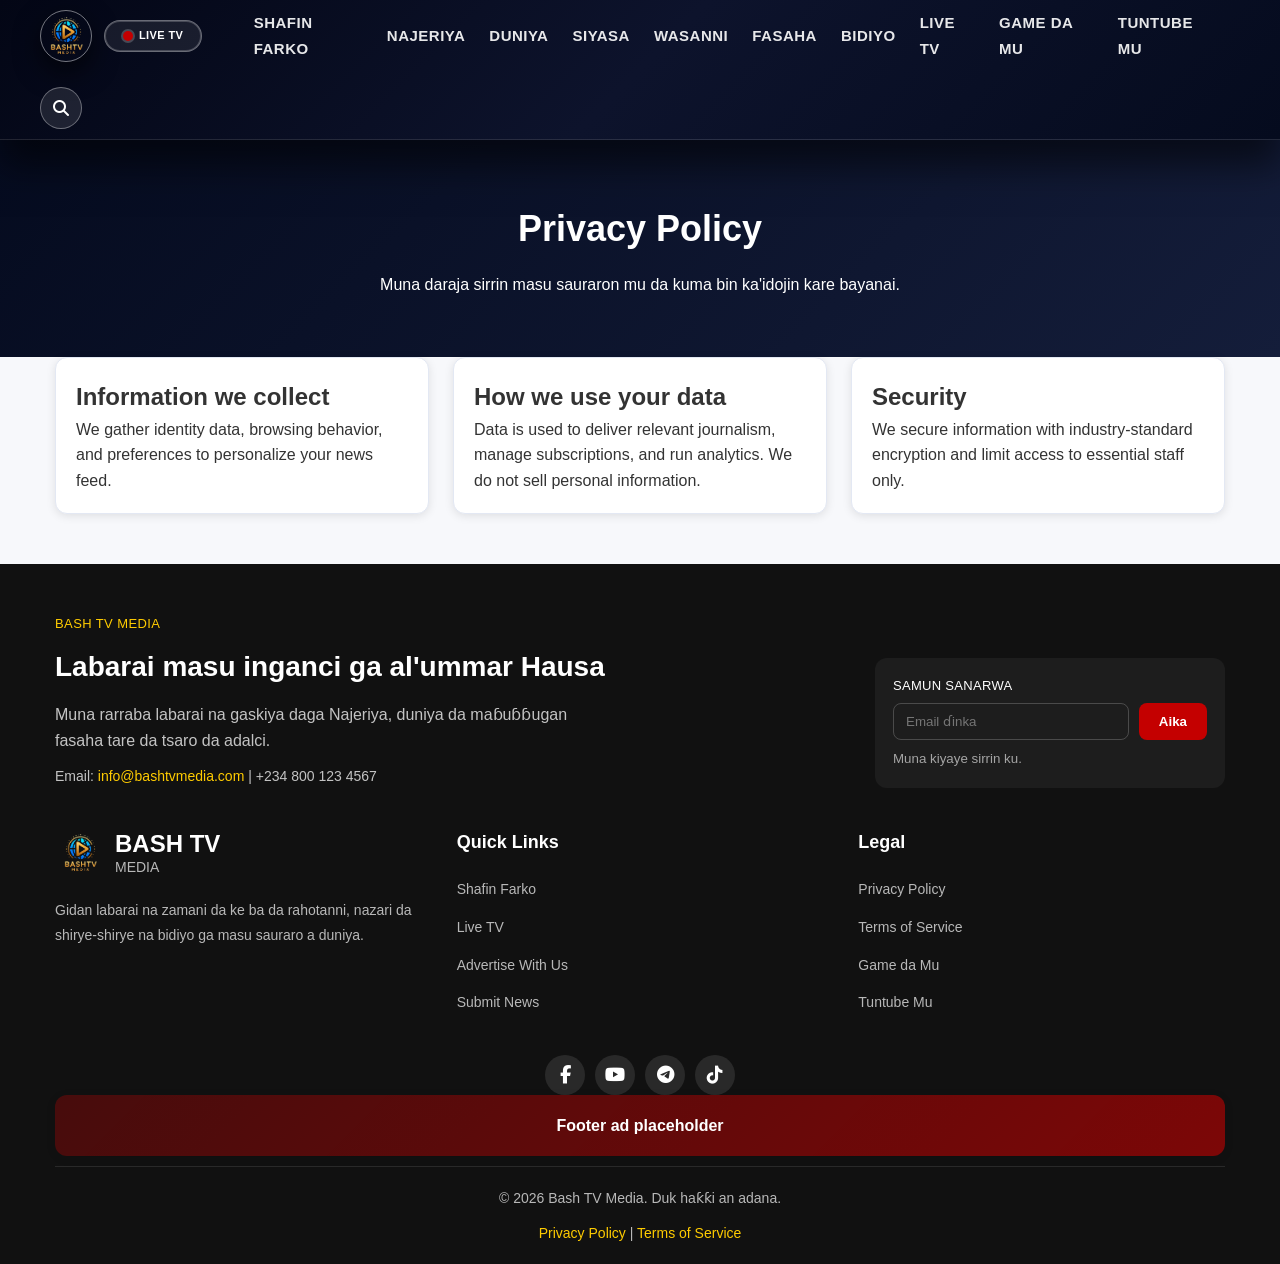
<file: privacy.html>
﻿<!DOCTYPE html>
<html lang="ha">
<head>
    <meta charset="UTF-8">
    <meta name="viewport" content="width=device-width, initial-scale=1.0">
    <meta name="description" content="Bash TV Media - Privacy Policy">
    <meta name="theme-color" content="#030617">
    <title>Privacy Policy - Bash TV Media</title>
    <link rel="icon" type="image/png" href="assets/images/logo.png">
    <link rel="stylesheet" href="https://cdnjs.cloudflare.com/ajax/libs/font-awesome/6.5.0/css/all.min.css">
    <link rel="stylesheet" href="assets/css/style.css">
    <link rel="stylesheet" href="assets/css/responsive.css">
</head>
<body class="inner-page legal-page">
    <!-- Header -->
    <header class="header minimal-header">
        <div class="container header-bar header-layout minimal">
            <div class="header-brand">
                <img src="assets/images/logo.png" alt="Bash TV logo" class="header-logo header-logo-minimal">
                <span class="live-pill" aria-label="Live television broadcast">
                    <span class="live-dot" aria-hidden="true"></span>
                    Live TV
                </span>
            </div>
            <nav class="header-nav" aria-label="Primary navigation">
                <ul>
                    <li><a class="nav-link" href="index.html">Shafin Farko</a></li>
                    <li><a class="nav-link" href="category.html?cat=Najeriya">Najeriya</a></li>
                    <li><a class="nav-link" href="category.html?cat=Duniya">Duniya</a></li>
                    <li><a class="nav-link" href="category.html?cat=Siyasa">Siyasa</a></li>
                    <li><a class="nav-link" href="category.html?cat=Wasanni">Wasanni</a></li>
                    <li><a class="nav-link" href="category.html?cat=Fasaha">Fasaha</a></li>
                    <li><a class="nav-link" href="category.html?cat=Bidiyo">Bidiyo</a></li>
                    <li><a class="nav-link" href="live.html">Live TV</a></li>
                    <li><a class="nav-link" href="about.html">Game da Mu</a></li>
                    <li><a class="nav-link" href="contact.html">Tuntube Mu</a></li>
                </ul>
            </nav>
            <div class="header-actions minimal-actions">
                <button type="button" class="search-toggle" aria-label="Open search panel">
                    <i class="fas fa-search"></i>
                </button>
                <button type="button" class="menu-toggle" aria-label="Open navigation menu">
                    <i class="fas fa-bars" aria-hidden="true"></i>
                </button>
            </div>
        </div>
        <div class="header-search-panel" aria-hidden="true">
            <div class="search-panel-inner">
                <input type="search" placeholder="Search news..." aria-label="Search news">
                <button type="button" class="search-panel-close" aria-label="Close search">
                    <i class="fas fa-times"></i>
                </button>
            </div>
            <div id="header-search-results" class="search-results"></div>
        </div>
        <div class="mobile-menu" aria-hidden="true">
            <button class="mobile-menu-close" type="button" aria-label="Close menu">
                <i class="fas fa-times"></i>
            </button>
            <ul>
                <li><a href="index.html">Shafin Farko</a></li>
                <li><a href="category.html?cat=Najeriya">Najeriya</a></li>
                <li><a href="category.html?cat=Duniya">Duniya</a></li>
                <li><a href="category.html?cat=Siyasa">Siyasa</a></li>
                <li><a href="category.html?cat=Wasanni">Wasanni</a></li>
                <li><a href="category.html?cat=Fasaha">Fasaha</a></li>
                <li><a href="category.html?cat=Bidiyo">Bidiyo</a></li>
                <li><a href="live.html">Live TV</a></li>
                <li><a href="about.html">Game da Mu</a></li>
                <li><a href="contact.html">Tuntube Mu</a></li>
            </ul>
        </div>
    </header>

    <main>
        <section class="category-hero legal-hero">
            <div class="container">
                <h1>Privacy Policy</h1>
                <p>Muna daraja sirrin masu sauraron mu da kuma bin ka'idojin kare bayanai.</p>
            </div>
        </section>
        <section class="container legal-content">
            <article>
                <h2>Information we collect</h2>
                <p>We gather identity data, browsing behavior, and preferences to personalize your news feed.</p>
            </article>
            <article>
                <h2>How we use your data</h2>
                <p>Data is used to deliver relevant journalism, manage subscriptions, and run analytics. We do not sell personal information.</p>
            </article>
            <article>
                <h2>Security</h2>
                <p>We secure information with industry-standard encryption and limit access to essential staff only.</p>
            </article>
        </section>
    </main>

    <footer class="footer">
        <div class="container">
            <div class="footer-cta">
                <div>
                    <p class="subheading">Bash TV Media</p>
                    <h3>Labarai masu inganci ga al'ummar Hausa</h3>
                    <p>Muna rarraba labarai na gaskiya daga Najeriya, duniya da maɓuɓɓugan fasaha tare da tsaro da adalci.</p>
                    <p class="contact-info">Email: <a href="mailto:info@bashtvmedia.com">info@bashtvmedia.com</a> | +234 800 123 4567</p>
                </div>
                <form class="footer-form">
                    <label for="footer-email">Samun sanarwa</label>
                    <div class="footer-form-row">
                        <input id="footer-email" type="email" name="email" placeholder="Email ɗinka" required>
                        <button type="submit">Aika</button>
                    </div>
                    <small>Muna kiyaye sirrin ku.</small>
                </form>
            </div>
            <div class="footer-grid">
                <div class="footer-about">
                    <div class="logo">
                        <img src="assets/images/logo.png" alt="Bash TV logo" class="footer-logo">
                        <div class="logo-text">BASH TV <span>MEDIA</span></div>
                    </div>
                    <p>Gidan labarai na zamani da ke ba da rahotanni, nazari da shirye-shirye na bidiyo ga masu sauraro a duniya.</p>
                </div>
                <div class="footer-column">
                    <h3>Quick Links</h3>
                    <ul>
                        <li><a href="index.html">Shafin Farko</a></li>
                        <li><a href="live.html">Live TV</a></li>
                        <li><a href="advertise.html">Advertise With Us</a></li>
                        <li><a href="submit-news.html">Submit News</a></li>
                    </ul>
                </div>
                <div class="footer-column">
                    <h3>Legal</h3>
                    <ul>
                        <li><a href="privacy.html">Privacy Policy</a></li>
                        <li><a href="terms.html">Terms of Service</a></li>
                        <li><a href="about.html">Game da Mu</a></li>
                        <li><a href="contact.html">Tuntube Mu</a></li>
                    </ul>
                </div>
            </div>
            <div class="footer-social">
                <a href="https://facebook.com/bashtvhausa" target="_blank" aria-label="Facebook"><i class="fab fa-facebook-f"></i></a>
                <a href="https://www.youtube.com/@bashtvmedia" target="_blank" aria-label="YouTube"><i class="fab fa-youtube"></i></a>
                <a href="https://t.me/bashtvmedia" target="_blank" aria-label="Telegram"><i class="fab fa-telegram"></i></a>
                <a href="https://www.tiktok.com/@bashtvmedia" target="_blank" aria-label="TikTok"><i class="fab fa-tiktok"></i></a>
            </div>
            <div class="footer-ad ad-banner">
                Footer ad placeholder
            </div>
            <div class="footer-bottom">
                <p>© 2026 Bash TV Media. Duk haƙƙi an adana.</p>
                <p><a href="privacy.html">Privacy Policy</a> | <a href="terms.html">Terms of Service</a></p>
            </div>
        </div>
    </footer>

    <div class="scroll-top" aria-label="Scroll to top" role="button" tabindex="0">
        <i class="fas fa-arrow-up" aria-hidden="true"></i>
    </div>

    <script src="assets/js/article-feed.js" defer></script>
    <script src="assets/js/menu.js" defer></script>
    <script type="application/ld+json" id="news-schema"></script>
</body>
</html>
</file>
<file: assets/css/style.css>
/* ========================================
   Bash TV Media - Main Stylesheet
   ======================================== */

/* CSS Variables */
:root {
    --primary-color: #c40000;
    --dark-color: #111;
    --light-color: #f5f5f5;
    --accent-color: #ffcc00;
    --text-color: #333;
    --text-light: #666;
    --white: #fff;
    --border-color: #ddd;
    --shadow: 0 2px 10px rgba(0, 0, 0, 0.1);
    --shadow-hover: 0 5px 20px rgba(0, 0, 0, 0.15);
    --transition: all 0.3s ease;
    --container-width: 1200px;
    --header-height: 70px;
    --header-gradient: linear-gradient(135deg, #030615, #0d132c, #050b1e);
    --header-border: rgba(255, 255, 255, 0.12);
    --header-button-bg: rgba(255, 255, 255, 0.04);
    --header-button-border: rgba(255, 255, 255, 0.35);
    --page-bg: #f7f8fb;
    --card-bg: #ffffff;
    --card-border: #e3e8f3;
    --muted-text: #6c7a89;
    --accent-surface: #0b1431;
    --dark-page-bg: #030712;
    --dark-card-bg: #11172a;
    --dark-border: rgba(255, 255, 255, 0.15);
}

/* Reset & Base Styles */
* {
    margin: 0;
    padding: 0;
    box-sizing: border-box;
}

html {
    scroll-behavior: smooth;
}

body {
    font-family: 'Segoe UI', Tahoma, Geneva, Verdana, sans-serif;
    background-color: var(--page-bg);
    color: var(--text-color);
    line-height: 1.6;
    overflow-x: hidden;
    transition: background 0.4s ease, color 0.4s ease;
}

a {
    text-decoration: none;
    color: inherit;
    transition: var(--transition);
}

ul {
    list-style: none;
}

img {
    max-width: 100%;
    height: auto;
    display: block;
}

.container {
    max-width: var(--container-width);
    margin: 0 auto;
    padding: 0 15px;
}

/* ========================================
   Header Styles
   ======================================== */
.header {
    background: var(--white);
    box-shadow: var(--shadow);
    position: sticky;
    top: 0;
    z-index: 1000;
}

.header.minimal-header {
    background: var(--header-gradient);
    box-shadow: 0 25px 35px rgba(0, 0, 0, 0.55);
    border-bottom: 1px solid var(--header-border);
}

.header.minimal-header .header-bar {
    padding: 10px 0;
    justify-content: space-between;
    align-items: center;
}

.header-bar {
    display: flex;
    align-items: center;
    justify-content: space-between;
    gap: 25px;
    padding: 14px 0;
    flex-wrap: wrap;
}

.header-brand {
    display: flex;
    align-items: center;
    gap: 12px;
}

.live-pill {
    display: inline-flex;
    align-items: center;
    gap: 6px;
    padding: 6px 18px;
    border-radius: 999px;
    border: 1px solid rgba(255, 255, 255, 0.35);
    color: var(--white);
    text-transform: uppercase;
    letter-spacing: 0.4px;
    font-size: 11px;
    font-weight: 700;
    background: rgba(255, 255, 255, 0.08);
    box-shadow: inset 0 0 0 1px rgba(255, 255, 255, 0.2);
}

.header-logo-minimal {
    width: 52px;
    height: 52px;
    border-radius: 50%;
    object-fit: cover;
    border: 1px solid rgba(255, 255, 255, 0.45);
    box-shadow: 0 10px 26px rgba(0, 0, 0, 0.6);
}

.live-dot {
    width: 8px;
    height: 8px;
    border-radius: 50%;
    background: #ff2500;
    box-shadow: 0 0 0 2px rgba(255, 255, 255, 0.7);
}

.header-actions .search-toggle {
    border: 1px solid rgba(255, 255, 255, 0.35);
    background: rgba(255, 255, 255, 0.1);
}

.header-actions.minimal-actions {
    display: flex;
    align-items: center;
    justify-content: flex-end;
    gap: 0;
}

.header-top-nav {
    display: flex;
    gap: 12px;
    flex-wrap: wrap;
}

.nav-pill {
    padding: 6px 14px;
    border-radius: 999px;
    border: 1px solid transparent;
    color: rgba(255, 255, 255, 0.8);
    font-size: 12px;
    text-transform: uppercase;
    letter-spacing: 0.4px;
    transition: var(--transition);
}

.nav-pill.active,
.nav-pill:hover {
    border-color: rgba(255, 255, 255, 0.7);
    color: var(--white);
}

.banner-actions {
    display: flex;
    gap: 12px;
}

.live-btn {
    background: #ffc400;
    color: #111;
    border: none;
    border-radius: 999px;
    padding: 6px 18px;
    font-weight: 700;
    letter-spacing: 0.5px;
    display: inline-flex;
    align-items: center;
    gap: 6px;
    cursor: pointer;
    transition: transform 0.2s ease;
}

.live-btn .live-dot {
    width: 8px;
    height: 8px;
    border-radius: 50%;
    background: #ff2500;
    box-shadow: 0 0 0 2px rgba(255, 255, 255, 0.7);
}

.live-btn:hover {
    transform: translateY(-2px);
}

.search-toggle {
    background: rgba(255, 255, 255, 0.2);
    border: none;
    width: 44px;
    height: 44px;
    border-radius: 50%;
    color: #fff;
    font-size: 18px;
    display: inline-flex;
    align-items: center;
    justify-content: center;
    cursor: pointer;
}

.search-toggle:hover {
    background: rgba(255, 255, 255, 0.35);
}

.header-top {
    background: var(--dark-color);
    color: var(--white);
    padding: 8px 0;
    font-size: 13px;
}

.header-top-grid {
    display: flex;
    justify-content: space-between;
    align-items: center;
}

.header-top .container {
    padding: 0;
}

.header-top-left {
    display: flex;
    align-items: center;
    gap: 15px;
}

.header-top-left span {
    display: flex;
    align-items: center;
    gap: 5px;
}

.header-top-right {
    display: flex;
    align-items: center;
    gap: 15px;
}

.header-top-right a:hover {
    color: var(--accent-color);
}

.header-main {
    padding: 15px 0;
}

.header-main .container {
    padding: 0;
}

.header-main-grid {
    display: grid;
    grid-template-columns: auto minmax(240px, 1fr) auto;
    align-items: center;
    gap: 20px;
}

.header-main-grid .header-search {
    justify-self: center;
}

.logo {
    display: flex;
    align-items: center;
    gap: 10px;
}

.logo img {
    height: 50px;
    width: auto;
}

.logo-text {
    font-size: 24px;
    font-weight: 700;
    color: var(--primary-color);
    line-height: 1.2;
}

.logo-text span {
    color: var(--dark-color);
    font-size: 14px;
    font-weight: 400;
    display: block;
}

.header-search {
    display: flex;
    align-items: center;
    background: var(--light-color);
    border-radius: 25px;
    padding: 8px 20px;
    width: 300px;
}

.header-search input {
    border: none;
    background: transparent;
    outline: none;
    flex: 1;
    font-size: 14px;
}

.header-search button {
    background: none;
    border: none;
    color: var(--text-light);
    cursor: pointer;
    transition: var(--transition);
}

.header-search button:hover {
    color: var(--primary-color);
}

.header-actions {
    display: flex;
    align-items: center;
    gap: 10px;
    justify-self: end;
}

.header-actions button {
    border: none;
    background: transparent;
    color: var(--white);
    cursor: pointer;
    width: 42px;
    height: 42px;
    border-radius: 50%;
    display: inline-flex;
    align-items: center;
    justify-content: center;
    transition: background 0.25s ease;
}

.header-actions button:hover {
    background: rgba(255, 255, 255, 0.1);
}

.header-nav {
    flex: 1 1 auto;
    display: flex;
    justify-content: center;
    align-items: center;
}

.header-nav ul {
    list-style: none;
    display: flex;
    flex-wrap: wrap;
    gap: 18px;
    margin: 0;
    padding: 0;
    justify-content: center;
    align-items: center;
}

.header-nav ul li a {
    font-size: 15px;
    font-weight: 600;
    letter-spacing: 0.5px;
    text-transform: uppercase;
}

.menu-toggle {
    border: none;
    background: rgba(255, 255, 255, 0.2);
    border-radius: 50%;
    width: 44px;
    height: 44px;
    display: none;
    align-items: center;
    justify-content: center;
    font-size: 22px;
    color: #fff;
    cursor: pointer;
    transition: background 0.25s ease;
}

.menu-toggle:hover {
    background: rgba(255, 255, 255, 0.35);
}

.header-actions {
    gap: 10px;
    justify-content: flex-end;
}

@media (max-width: 992px) {
    .header-bar {
        flex-wrap: wrap;
        gap: 16px;
    }

    .header-nav {
        order: 3;
        width: 100%;
        justify-content: flex-start;
    }

    .header-nav ul {
        justify-content: flex-start;
        gap: 10px;
    }

    .header-actions {
        order: 2;
    }
}

@media (max-width: 768px) {
    .header-bar {
        gap: 12px;
        flex-wrap: nowrap;
    }

    .header-brand {
        flex: 0 0 auto;
        gap: 10px;
    }

    .header-nav {
        display: none;
    }

    .menu-toggle {
        display: inline-flex;
        color: #fff;
        margin-left: 6px;
    }

    .header-actions {
        width: auto;
        gap: 28px;
    }

    .search-toggle {
        width: 40px;
        height: 40px;
    }
}

/* Ensure large desktops always show the full horizontal nav and never the hamburger */
@media (min-width: 1200px) {
    .header-nav {
        max-width: 960px;
        margin: 0 auto;
    }

    .header-nav ul {
        flex-wrap: nowrap;
        justify-content: center;
        gap: 24px;
    }

    .menu-toggle {
        display: none !important;
    }
}

.header-search-panel {
    position: absolute;
    left: 50%;
    top: 100%;
    transform: translate(-50%, 0);
    width: min(460px, calc(100% - 32px));
    background: rgba(6, 12, 28, 0.85);
    border: 1px solid rgba(255, 255, 255, 0.2);
    border-radius: 10px;
    padding: 12px;
    margin-top: 8px;
    opacity: 0;
    pointer-events: none;
    transition: opacity 0.3s ease, transform 0.3s ease;
    z-index: 1100;
    box-shadow: 0 10px 35px rgba(0, 0, 0, 0.35);
    color: var(--white);
}

.header-search-panel.active {
    opacity: 1;
    pointer-events: auto;
    transform: translate(-50%, 12px);
}

.header-search-panel .search-panel-inner {
    display: flex;
    align-items: center;
    gap: 12px;
}

.header-search-panel input {
    flex: 1;
    border: none;
    background: rgba(255, 255, 255, 0.1);
    color: var(--white);
    padding: 10px 14px;
    border-radius: 8px;
}

.header-search-panel input::placeholder {
    color: rgba(255, 255, 255, 0.7);
}

.search-panel-close {
    background: rgba(255, 255, 255, 0.1);
}

.search-results {
    margin-top: 12px;
    max-height: 240px;
    overflow-y: auto;
    border-top: 1px solid rgba(255, 255, 255, 0.2);
    padding-top: 12px;
}

.search-results p {
    margin-bottom: 8px;
    font-size: 13px;
}

.search-result {
    padding: 8px 0;
    border-bottom: 1px solid rgba(255, 255, 255, 0.08);
}

.search-result span {
    font-size: 12px;
    color: rgba(255, 255, 255, 0.6);
}

  .search-panel-close i,
  .header-actions .search-toggle i {
      font-size: 16px;
  }

  .header-nav .nav-link {
      color: rgba(255, 255, 255, 0.9);
    font-weight: 600;
    padding: 6px 0;
    border-bottom: 2px solid transparent;
    transition: color 0.3s ease, border-color 0.3s ease;
}

.header-nav .nav-link:hover,
.header-nav .nav-link.active {
    color: var(--accent-color);
    border-color: var(--accent-color);
}

.home-page main {
    padding-bottom: 60px;
}

.hero-section {
    padding: 28px 0 10px;
}

.hero-grid {
    display: grid;
    grid-template-columns: minmax(0, 2fr) minmax(0, 1fr);
    gap: 24px;
    align-items: start;
}

.hero-featured {
    background: var(--card-bg);
    border-radius: 18px;
    padding: 0;
    overflow: hidden;
    box-shadow: var(--shadow);
    display: flex;
    flex-direction: column;
}

.hero-featured .featured-image img {
    width: 100%;
    height: 320px;
    object-fit: cover;
    display: block;
}

.hero-featured .featured-body {
    padding: 24px;
    display: flex;
    flex-direction: column;
    gap: 12px;
}

.hero-featured .featured-meta {
    display: flex;
    gap: 12px;
    font-size: 13px;
    color: var(--muted-text);
}

.hero-featured h2 {
    margin: 0;
    font-size: 28px;
}

.hero-featured h2 a {
    color: inherit;
}

.hero-featured p {
    color: var(--muted-text);
    margin: 0;
}

.article-meta {
    display: flex;
    justify-content: center;
    gap: 16px;
    font-size: 14px;
    color: var(--muted-text);
}

.featured-actions {
    display: flex;
    justify-content: space-between;
    font-size: 14px;
    color: var(--muted-text);
}

.hero-sidebar {
    display: flex;
    flex-direction: column;
    gap: 18px;
}

.breaking-widget,
.sidebar-widget {
    background: var(--card-bg);
    border-radius: 14px;
    border: 1px solid var(--card-border);
    padding: 16px;
    box-shadow: var(--shadow);
}

.breaking-widget h3,
.sidebar-widget h3 {
    margin: 0 0 12px;
    font-size: 18px;
}

.breaking-widget .list-card,
.sidebar-widget .sidebar-link {
    display: flex;
    justify-content: space-between;
    align-items: center;
    padding: 10px 0;
    border-bottom: 1px solid rgba(0, 0, 0, 0.05);
}

.breaking-widget .list-card:last-child,
.sidebar-widget .sidebar-link:last-child {
    border-bottom: none;
}

.breaking-widget .list-card a,
.sidebar-widget .sidebar-link span {
    color: var(--text-color);
    font-weight: 600;
}

.breaking-widget .list-card span,
.sidebar-widget .sidebar-link small {
    color: var(--muted-text);
}

.layout-grid {
    display: grid;
    grid-template-columns: minmax(0, 2fr) minmax(260px, 1fr);
    gap: 30px;
    margin-top: 30px;
}

.content-column {
    display: flex;
    flex-direction: column;
    gap: 30px;
}

.news-card-grid {
    display: grid;
    grid-template-columns: repeat(auto-fit, minmax(280px, 1fr));
    gap: 20px;
}

.news-card {
    background: var(--card-bg);
    border: 1px solid var(--card-border);
    border-radius: 16px;
    overflow: hidden;
    display: flex;
    flex-direction: column;
    box-shadow: var(--shadow);
}

.news-card-image img {
    width: 100%;
    height: 180px;
    object-fit: cover;
}

.news-card-image {
    position: relative;
    display: block;
}

.news-card-category {
    position: absolute;
    top: 12px;
    left: 12px;
    background: rgba(0, 0, 0, 0.65);
    padding: 4px 12px;
    border-radius: 999px;
    font-size: 12px;
    color: var(--white);
}

.news-card-badge {
    position: absolute;
    bottom: 12px;
    right: 12px;
    background: var(--primary-color);
    padding: 4px 10px;
    border-radius: 999px;
    font-size: 12px;
    color: var(--white);
}

.news-card-body {
    padding: 18px;
    display: flex;
    flex-direction: column;
    gap: 10px;
}

.news-card-meta {
    display: flex;
    gap: 12px;
    font-size: 13px;
    color: var(--muted-text);
}

.news-card-title {
    font-size: 18px;
    margin: 0;
}

.news-card-title a {
    color: var(--text-color);
}

.news-card-body p {
    margin: 0;
    color: var(--muted-text);
}

.news-card-author {
    display: flex;
    justify-content: space-between;
    font-size: 13px;
    color: var(--muted-text);
    margin-top: auto;
}

.section-heading {
    display: flex;
    justify-content: space-between;
    align-items: baseline;
    gap: 12px;
}

.section-heading h2 {
    margin: 0;
    font-size: 24px;
}

.section-heading small {
    color: var(--muted-text);
}

.contact-info {
    margin-top: 12px;
    font-size: 14px;
    color: var(--muted-text);
}

.contact-info a {
    color: var(--accent-color);
}

.section-block {
    display: flex;
    flex-direction: column;
    gap: 16px;
}

.site-sidebar {
    display: flex;
    flex-direction: column;
    gap: 18px;
}

.sidebar-link {
    color: var(--text-color);
    text-decoration: none;
    display: flex;
    flex-direction: column;
    gap: 3px;
}

.ad-banner {
    background: linear-gradient(135deg, rgba(196, 0, 0, 0.3), rgba(196, 0, 0, 0.6));
    border-radius: 12px;
    padding: 18px;
    color: var(--white);
    text-align: center;
    font-weight: 600;
    box-shadow: var(--shadow);
}

.newsletter-section {
    background: var(--card-bg);
    border-radius: 18px;
    padding: 30px;
    border: 1px solid var(--card-border);
    display: flex;
    flex-direction: column;
    gap: 18px;
    box-shadow: var(--shadow);
}

.newsletter-section h3 {
    margin: 0;
}

.newsletter-section form {
    display: grid;
    grid-template-columns: 1fr auto;
    gap: 10px;
}

.newsletter-section input {
    padding: 12px 14px;
    border-radius: 10px;
    border: 1px solid var(--card-border);
    font-size: 14px;
}

.newsletter-section button {
    border: none;
    background: var(--primary-color);
    color: var(--white);
    border-radius: 10px;
    padding: 12px 18px;
    cursor: pointer;
}

.newsletter-message {
    min-height: 20px;
    color: var(--primary-color);
}

.live-tv-section {
    background: var(--card-bg);
    border-radius: 18px;
    padding: 30px;
    border: 1px solid var(--card-border);
    display: flex;
    flex-direction: column;
    gap: 12px;
    box-shadow: var(--shadow);
}

.cta-button {
    align-self: flex-start;
    padding: 10px 20px;
    border-radius: 999px;
    background: var(--primary-color);
    color: var(--white);
    text-decoration: none;
    font-weight: 600;
}

.category-pill {
    display: inline-flex;
    margin-right: 8px;
    margin-bottom: 8px;
    padding: 6px 16px;
    border-radius: 999px;
    border: 1px solid rgba(0, 0, 0, 0.1);
    color: var(--text-color);
    text-decoration: none;
    font-size: 13px;
}

.search-results-section {
    background: var(--card-bg);
    border-radius: 18px;
    padding: 28px;
    border: 1px solid var(--card-border);
    box-shadow: var(--shadow);
}

.search-results-active {
    display: block;
}

#search-results {
    display: none;
}

#search-results.search-results-active {
    display: block;
}

.article-detail {
    display: flex;
    flex-direction: column;
    gap: 26px;
    margin-bottom: 20px;
}

.article-image img {
    width: 100%;
    border-radius: 16px;
    box-shadow: var(--shadow);
}

.article-body {
    font-size: 16px;
    line-height: 1.8;
    color: var(--muted-text);
}

.article-tags {
    display: flex;
    gap: 10px;
    flex-wrap: wrap;
}

.article-tags a {
    font-size: 13px;
    padding: 6px 12px;
    border-radius: 999px;
    border: 1px solid var(--card-border);
    text-decoration: none;
    color: var(--text-color);
}

.related-articles h3,
.disqus-card h3 {
    margin-top: 0;
}

.disqus-card {
    background: var(--card-bg);
    border-radius: 16px;
    border: 1px solid var(--card-border);
    padding: 22px;
    box-shadow: var(--shadow);
}

.category-hero,
.legal-hero {
    background: linear-gradient(135deg, #050b1f, #141d3a);
    color: #fff;
    padding: 60px 0;
    text-align: center;
}

.category-hero h1,
.legal-hero h1 {
    margin-bottom: 14px;
    font-size: 36px;
}

.category-hero p,
.legal-hero p {
    max-width: 680px;
    margin: 0 auto;
}

.legal-content {
    display: grid;
    grid-template-columns: repeat(auto-fit, minmax(240px, 1fr));
    gap: 24px;
    margin-bottom: 40px;
}

.legal-content article {
    background: var(--card-bg);
    border: 1px solid var(--card-border);
    border-radius: 12px;
    padding: 20px;
    box-shadow: var(--shadow);
}

.legal-content h2 {
    margin-top: 0;
}

.youtube-live-link {
    display: inline-flex;
    align-items: center;
    gap: 8px;
    background: #1a1a1a;
    color: var(--white);
    padding: 8px 16px;
    border-radius: 999px;
    font-size: 12px;
    font-weight: 600;
    text-transform: uppercase;
    letter-spacing: 0.2px;
    border: 1px solid rgba(255, 255, 255, 0.3);
}

.youtube-live-link small {
    display: block;
    font-size: 10px;
    text-transform: none;
    font-weight: 400;
    letter-spacing: normal;
    opacity: 0.8;
}

.live-dot {
    width: 10px;
    height: 10px;
    border-radius: 50%;
    background: var(--primary-color);
    box-shadow: 0 0 0 2px rgba(255, 255, 255, 0.2);
}

  .header.minimal-header .menu-toggle {
      border-radius: 14px;
    border: 1px solid var(--header-button-border);
    background: var(--header-button-bg);
    width: 54px;
    height: 54px;
    color: var(--white);
    transition: background 0.25s ease, border-color 0.25s ease;
}

.header.minimal-header .menu-toggle:hover {
    background: rgba(255, 255, 255, 0.08);
    border-color: rgba(255, 255, 255, 0.6);
    color: var(--white);
}

.header.minimal-header .menu-toggle i {
    font-size: 20px;
}

/* Navigation Menu */
.menu-bar {
    background: var(--light-color);
    padding: 12px 0 18px;
    border-top: 1px solid rgba(255, 255, 255, 0.2);
}

.nav-menu {
    background: linear-gradient(125deg, var(--primary-color), #e01d1d);
    padding: 18px;
    border-radius: 10px;
    box-shadow: var(--shadow);
    transition: var(--transition);
}

.nav-menu.sticky {
    position: sticky;
    top: 0;
    z-index: 1200;
}

.nav-highlight {
    display: flex;
    align-items: center;
    justify-content: space-between;
    gap: 10px;
    font-size: 13px;
    color: rgba(255, 255, 255, 0.9);
    margin-bottom: 12px;
}

.nav-list {
    margin: 0;
    padding: 0;
    display: flex;
    gap: 5px;
    flex-wrap: wrap;
    justify-content: flex-end;
    width: 100%;
}

.nav-menu {
    display: flex;
    flex-direction: column;
    gap: 12px;
    width: 100%;
}

.nav-menu-top {
    display: flex;
    justify-content: space-between;
    align-items: center;
    flex-wrap: wrap;
    gap: 10px;
}

.nav-highlight-text {
    display: inline-flex;
    align-items: center;
    gap: 6px;
    flex: 1;
    font-size: 13px;
    color: rgba(255, 255, 255, 0.9);
    text-transform: uppercase;
    letter-spacing: 0.2px;
}

.nav-channel-link {
    color: var(--accent-color);
    font-size: 12px;
    font-weight: 600;
    letter-spacing: 0.3px;
    text-transform: uppercase;
    border: 1px solid rgba(255, 255, 255, 0.6);
    padding: 6px 18px;
    border-radius: 50px;
    display: inline-flex;
    align-items: center;
    gap: 6px;
    transition: var(--transition);
}

.nav-channel-link:hover {
    border-color: var(--white);
    color: var(--white);
}

.nav-list-wrap {
    display: flex;
    justify-content: flex-end;
}

.nav-list li {
    list-style: none;
}

.nav-list li a {
    display: block;
    padding: 12px 18px;
    color: var(--white);
    font-weight: 500;
    font-size: 14px;
    text-transform: uppercase;
    letter-spacing: 0.5px;
    transition: var(--transition);
}

.nav-list li a:hover {
    background: rgba(0, 0, 0, 0.1);
}

.nav-list li a.active {
    background: var(--dark-color);
}

  /* Mobile Menu */
.mobile-menu {
    display: none;
    position: fixed;
    inset: 0;
    background: rgba(7, 7, 7, 0.85);
    padding: 70px 20px 20px;
    flex-direction: column;
    gap: 25px;
    z-index: 1500;
    overflow-y: auto;
    backdrop-filter: blur(10px);
}

.mobile-menu.active {
    display: flex;
}

.mobile-menu-close {
    position: absolute;
    top: 20px;
    right: 20px;
    width: 44px;
    height: 44px;
    border: none;
    border-radius: 50%;
    font-size: 22px;
    background: rgba(255, 255, 255, 0.95);
    color: var(--dark-color);
    display: inline-flex;
    align-items: center;
    justify-content: center;
    cursor: pointer;
    box-shadow: var(--shadow);
    transition: transform 0.3s ease;
}

.mobile-menu-close:hover {
    transform: translateY(-2px);
}

.mobile-menu ul {
    display: flex;
    flex-direction: column;
    gap: 12px;
}

.mobile-menu li {
    list-style: none;
}

.mobile-menu li a {
    display: block;
    padding: 12px 15px;
    background: rgba(255, 255, 255, 0.08);
    color: var(--white);
    font-weight: 600;
    border-radius: 6px;
    transition: var(--transition);
}

.mobile-menu li a:hover,
.mobile-menu li a.active {
    background: rgba(255, 255, 255, 0.15);
    color: var(--accent-color);
}

/* ========================================
   Breaking News Ticker
   ======================================== */
.breaking-news {
    background: var(--dark-color);
    color: var(--white);
    padding: 10px 0;
    overflow: hidden;
}

.breaking-news .container {
    display: flex;
    align-items: center;
    gap: 20px;
}

.breaking-label {
    background: var(--primary-color);
    color: var(--white);
    padding: 5px 15px;
    font-weight: 600;
    font-size: 13px;
    text-transform: uppercase;
    white-space: nowrap;
}

.breaking-ticker {
    flex: 1;
    overflow: hidden;
    position: relative;
}

.breaking-ticker ul {
    display: flex;
    animation: ticker 30s linear infinite;
}

.breaking-ticker li {
    white-space: nowrap;
    padding-right: 50px;
}

.breaking-ticker li a {
    color: var(--white);
    font-size: 14px;
}

.breaking-ticker li a:hover {
    color: var(--accent-color);
}

@keyframes ticker {
    0% { transform: translateX(0); }
    100% { transform: translateX(-100%); }
}

/* YouTube Spotlight */
.youtube-spotlight {
    background: var(--light-color);
    padding: 45px 0;
}

.youtube-grid {
    display: grid;
    grid-template-columns: 1.2fr 0.8fr;
    gap: 30px;
    align-items: stretch;
}

.youtube-showcase {
    padding: 60px 0;
    background: linear-gradient(160deg, rgba(196, 0, 0, 0.07), rgba(255, 255, 255, 0.95));
}

.youtube-showcase .section-title {
    align-items: center;
}

.showcase-grid {
    margin-top: 30px;
    display: grid;
    grid-template-columns: repeat(auto-fit, minmax(280px, 1fr));
    gap: 25px;
}

.showcase-card {
    background: var(--white);
    border-radius: 18px;
    box-shadow: var(--shadow);
    overflow: hidden;
    transition: var(--transition);
}

.showcase-card:hover {
    transform: translateY(-4px);
    box-shadow: var(--shadow-hover);
}

.showcase-image {
    position: relative;
    overflow: hidden;
}

.showcase-image img {
    width: 100%;
    height: 220px;
    object-fit: cover;
    display: block;
    transition: transform 0.4s ease;
}

.showcase-card:hover .showcase-image img {
    transform: scale(1.03);
}

.showcase-badge {
    position: absolute;
    left: 18px;
    top: 18px;
    padding: 4px 12px;
    border-radius: 999px;
    background: rgba(0, 0, 0, 0.7);
    color: var(--white);
    font-size: 11px;
    text-transform: uppercase;
    letter-spacing: 0.4px;
}

.showcase-body {
    padding: 22px;
    display: flex;
    flex-direction: column;
    gap: 10px;
}

.showcase-body h3 {
    font-size: 18px;
    margin: 0;
}

.showcase-body h3 a:hover {
    color: var(--primary-color);
}

.showcase-body p {
    color: var(--text-light);
    font-size: 14px;
    line-height: 1.6;
}

.showcase-meta {
    display: flex;
    gap: 12px;
    font-size: 12px;
    color: var(--text-light);
}

.youtube-embed {
    background: var(--white);
    border-radius: 18px;
    box-shadow: var(--shadow);
    padding: 30px;
    display: flex;
    flex-direction: column;
    gap: 15px;
}

.section-subtitle {
    font-size: 15px;
    color: var(--text-light);
    margin-top: 10px;
    margin-bottom: 20px;
}

.youtube-media-hub {
    padding: 40px 0 60px;
    background: linear-gradient(180deg, rgba(196, 0, 0, 0.05), rgba(255, 255, 255, 0.1));
}

.youtube-media-hub .section-title h2 {
    color: var(--dark-color);
}

.media-hub-grid {
    margin-top: 20px;
    display: grid;
    grid-template-columns: 1.2fr 0.8fr;
    gap: 30px;
}

.playlist-card {
    background: var(--white);
    border-radius: 18px;
    box-shadow: var(--shadow);
    overflow: hidden;
    display: flex;
    flex-direction: column;
}

.playlist-card iframe {
    width: 100%;
    min-height: 260px;
    border: 0;
    background: #000;
}

.playlist-meta {
    padding: 20px 25px;
}

.playlist-meta h3 {
    margin-bottom: 10px;
    font-size: 20px;
    color: var(--dark-color);
}

.media-gallery-grid {
    display: grid;
    grid-template-columns: repeat(2, 1fr);
    gap: 18px;
}

.media-card {
    background: var(--white);
    border-radius: 12px;
    overflow: hidden;
    box-shadow: var(--shadow);
    transition: var(--transition);
}

.media-card:hover {
    transform: translateY(-4px);
    box-shadow: var(--shadow-hover);
}

.media-card a {
    display: block;
    color: inherit;
}

.media-card-image {
    position: relative;
    overflow: hidden;
}

.media-card-image img {
    width: 100%;
    height: 200px;
    object-fit: cover;
    transition: var(--transition);
}

.media-card-image:hover img {
    transform: scale(1.05);
}

.media-card-tag {
    position: absolute;
    top: 12px;
    left: 12px;
    background: rgba(0, 0, 0, 0.65);
    color: var(--white);
    padding: 4px 12px;
    font-size: 12px;
    border-radius: 4px;
    text-transform: uppercase;
    letter-spacing: 0.3px;
}

.media-card-content {
    padding: 18px;
}

.media-card-content h3 {
    font-size: 16px;
    margin-bottom: 10px;
    color: var(--dark-color);
    line-height: 1.4;
}

.media-card-meta {
    font-size: 13px;
    color: var(--text-light);
}

.video-wrapper {
    position: relative;
    padding-top: 56.25%;
    border-radius: 12px;
    overflow: hidden;
    background: #000;
    box-shadow: inset 0 0 35px rgba(0,0,0,0.4);
}

.video-wrapper iframe {
    position: absolute;
    inset: 0;
    width: 100%;
    height: 100%;
    border: 0;
}

.youtube-tiles {
    display: grid;
    gap: 18px;
}

.youtube-tile {
    border-radius: 16px;
    overflow: hidden;
    box-shadow: var(--shadow);
    background: var(--white);
    transition: var(--transition);
}

.youtube-tile a {
    display: block;
    color: inherit;
}

.youtube-tile img {
    width: 100%;
    height: 150px;
    object-fit: cover;
    display: block;
}

.tile-meta {
    padding: 18px;
    display: flex;
    flex-direction: column;
    gap: 6px;
}

.tile-meta h3 {
    font-size: 16px;
    line-height: 1.4;
    color: var(--dark-color);
}

.tile-meta span {
    font-size: 13px;
    color: var(--text-light);
}

.youtube-tile:hover {
    transform: translateY(-4px);
    box-shadow: var(--shadow-hover);
}

/* ========================================
   Hero News Slider
   ======================================== */
.hero-section {
    padding: 30px 0;
}

.hero-slider {
    position: relative;
    overflow: hidden;
    border-radius: 10px;
    box-shadow: var(--shadow);
}

.hero-slider-wrapper {
    display: flex;
    transition: transform 0.5s ease;
}

.hero-slide {
    min-width: 100%;
    position: relative;
}

.hero-slide img {
    width: 100%;
    height: 500px;
    object-fit: cover;
}

.hero-slide-content {
    position: absolute;
    bottom: 0;
    left: 0;
    right: 0;
    background: linear-gradient(transparent, rgba(0, 0, 0, 0.8));
    padding: 40px 30px 30px;
    color: var(--white);
}

.hero-category {
    display: inline-block;
    background: var(--primary-color);
    color: var(--white);
    padding: 5px 15px;
    font-size: 12px;
    font-weight: 600;
    text-transform: uppercase;
    margin-bottom: 15px;
    border-radius: 3px;
}

.hero-title {
    font-size: 28px;
    font-weight: 700;
    margin-bottom: 10px;
    line-height: 1.3;
}

.hero-title a:hover {
    color: var(--accent-color);
}

.hero-meta {
    display: flex;
    align-items: center;
    gap: 20px;
    font-size: 13px;
    opacity: 0.9;
}

.hero-meta span {
    display: flex;
    align-items: center;
    gap: 5px;
}

.slider-nav {
    position: absolute;
    top: 50%;
    transform: translateY(-50%);
    background: rgba(0, 0, 0, 0.5);
    color: var(--white);
    border: none;
    width: 50px;
    height: 50px;
    font-size: 20px;
    cursor: pointer;
    transition: var(--transition);
    z-index: 10;
}

.slider-nav:hover {
    background: var(--primary-color);
}

.slider-prev {
    left: 20px;
}

.slider-next {
    right: 20px;
}

.slider-dots {
    position: absolute;
    bottom: 20px;
    left: 50%;
    transform: translateX(-50%);
    display: flex;
    gap: 10px;
    z-index: 10;
}

.slider-dot {
    width: 12px;
    height: 12px;
    border-radius: 50%;
    background: rgba(255, 255, 255, 0.5);
    border: none;
    cursor: pointer;
    transition: var(--transition);
}

.slider-dot.active {
    background: var(--primary-color);
}

/* ========================================
   Main Content Layout
   ======================================== */
.main-content {
    padding: 40px 0;
}

.content-grid {
    display: grid;
    grid-template-columns: 2fr 1fr;
    gap: 30px;
}

/* Section Titles */
.section-title {
    display: flex;
    align-items: center;
    justify-content: space-between;
    margin-bottom: 25px;
    padding-bottom: 10px;
    border-bottom: 3px solid var(--primary-color);
}

.section-title h2 {
    font-size: 22px;
    font-weight: 700;
    color: var(--dark-color);
}

.section-title a {
    color: var(--primary-color);
    font-size: 14px;
    font-weight: 500;
}

.section-title a:hover {
    color: var(--dark-color);
}

/* ========================================
   News Cards
   ======================================== */
.news-card {
    background: var(--white);
    border-radius: 8px;
    overflow: hidden;
    box-shadow: var(--shadow);
    transition: var(--transition);
    width: 100%;
    min-width: 0;
}

.news-card:hover {
    box-shadow: var(--shadow-hover);
    transform: translateY(-3px);
}

.news-card-image {
    position: relative;
    overflow: hidden;
}

.news-card-image img {
    width: 100%;
    height: 200px;
    object-fit: cover;
    transition: var(--transition);
}

.news-card:hover .news-card-image img {
    transform: scale(1.05);
}

.news-card-category {
    position: absolute;
    top: 15px;
    left: 15px;
    background: var(--primary-color);
    color: var(--white);
    padding: 4px 12px;
    font-size: 11px;
    font-weight: 600;
    text-transform: uppercase;
    border-radius: 3px;
}

.news-card-content {
    padding: 20px;
}

.news-card-title {
    font-size: 18px;
    font-weight: 600;
    line-height: 1.4;
    margin-bottom: 10px;
}

.news-card-title a:hover {
    color: var(--primary-color);
}

.news-card-meta {
    display: flex;
    align-items: center;
    gap: 15px;
    font-size: 12px;
    color: var(--text-light);
    margin-bottom: 12px;
}

.news-card-meta span {
    display: flex;
    align-items: center;
    gap: 5px;
}

.news-card-excerpt {
    font-size: 14px;
    color: var(--text-light);
    line-height: 1.6;
    margin-bottom: 15px;
}

.news-card-readmore {
    display: inline-flex;
    align-items: center;
    gap: 5px;
    color: var(--primary-color);
    font-weight: 600;
    font-size: 13px;
    text-transform: uppercase;
}

.news-card-readmore:hover {
    color: var(--dark-color);
}

/* Grid Layout for News Cards */
.news-grid {
    display: grid;
    grid-template-columns: repeat(auto-fit, minmax(280px, 1fr));
    gap: 25px;
    margin-bottom: 40px;
}

/* Latest News List */
.latest-news {
    margin-bottom: 40px;
}

.news-list {
    display: flex;
    flex-direction: column;
    gap: 20px;
}

.news-list-item {
    display: flex;
    gap: 20px;
    background: var(--white);
    border-radius: 8px;
    overflow: hidden;
    box-shadow: var(--shadow);
    transition: var(--transition);
}

.news-list-item:hover {
    box-shadow: var(--shadow-hover);
}

.news-list-item-image {
    flex-shrink: 0;
    width: 200px;
}

.news-list-item-image img {
    width: 100%;
    height: 140px;
    object-fit: cover;
}

.news-list-item-content {
    flex: 1;
    padding: 15px 20px 15px 0;
    display: flex;
    flex-direction: column;
    justify-content: center;
}

.news-list-item .news-card-category {
    position: static;
    display: inline-block;
    margin-bottom: 10px;
}

.news-list-item .news-card-title {
    font-size: 16px;
    margin-bottom: 8px;
}

.news-list-item .news-card-meta {
    margin-bottom: 0;
    margin-top: auto;
}

/* ========================================
   YouTube Moments Section
   ======================================== */
.youtube-moments {
    background: var(--white);
    padding: 40px 0;
    margin: 40px 0;
}

.youtube-gallery {
    display: grid;
    grid-template-columns: repeat(auto-fit, minmax(220px, 1fr));
    gap: 20px;
}

.youtube-item {
    position: relative;
    border-radius: 8px;
    overflow: hidden;
    box-shadow: var(--shadow);
    cursor: pointer;
    transition: transform 0.3s ease, box-shadow 0.3s ease;
}

.youtube-item:hover {
    transform: translateY(-4px);
    box-shadow: var(--shadow-hover);
}

.youtube-item img {
    width: 100%;
    height: 200px;
    object-fit: cover;
    transition: var(--transition);
}

.youtube-item-overlay {
    position: absolute;
    bottom: 0;
    left: 0;
    right: 0;
    background: linear-gradient(transparent, rgba(0, 0, 0, 0.8));
    padding: 30px 18px 18px;
    color: var(--white);
}

.youtube-item-category {
    font-size: 11px;
    text-transform: uppercase;
    font-weight: 600;
    color: var(--accent-color);
    letter-spacing: 0.3px;
    margin-bottom: 6px;
}

.youtube-item-title {
    font-size: 16px;
    font-weight: 600;
    line-height: 1.4;
}

.youtube-item-icon {
    position: absolute;
    top: 16px;
    right: 16px;
    background: rgba(255, 255, 255, 0.9);
    color: var(--dark-color);
    width: 38px;
    height: 38px;
    border-radius: 50%;
    display: flex;
    align-items: center;
    justify-content: center;
    font-size: 16px;
    box-shadow: var(--shadow);
}

/* ========================================
   Video News Section
   ======================================== */
.video-section {
    padding: 40px 0;
}

.video-grid {
    display: grid;
    grid-template-columns: repeat(auto-fit, minmax(240px, 1fr));
    gap: 25px;
}

.video-card {
    background: var(--white);
    border-radius: 8px;
    overflow: hidden;
    box-shadow: var(--shadow);
    transition: var(--transition);
}

.video-card:hover {
    box-shadow: var(--shadow-hover);
}

.video-card-image {
    position: relative;
}

.video-card-image img {
    width: 100%;
    height: 180px;
    object-fit: cover;
}

.video-play-btn {
    position: absolute;
    top: 50%;
    left: 50%;
    transform: translate(-50%, -50%);
    background: var(--primary-color);
    color: var(--white);
    width: 60px;
    height: 60px;
    border-radius: 50%;
    display: flex;
    align-items: center;
    justify-content: center;
    font-size: 24px;
    cursor: pointer;
    transition: var(--transition);
}

.video-play-btn:hover {
    background: var(--dark-color);
    transform: translate(-50%, -50%) scale(1.1);
}

.video-card-content {
    padding: 20px;
}

.video-card-title {
    font-size: 16px;
    font-weight: 600;
    line-height: 1.4;
}

.video-card-title a:hover {
    color: var(--primary-color);
}

.video-card-meta {
    display: flex;
    align-items: center;
    gap: 15px;
    font-size: 12px;
    color: var(--text-light);
    margin-top: 10px;
}

/* ========================================
   Sidebar
   ======================================== */
.sidebar {
    display: flex;
    flex-direction: column;
    gap: 30px;
}

.sidebar-widget {
    background: var(--white);
    border-radius: 8px;
    padding: 25px;
    box-shadow: var(--shadow);
}

.sidebar-widget-title {
    font-size: 18px;
    font-weight: 700;
    color: var(--dark-color);
    margin-bottom: 20px;
    padding-bottom: 10px;
    border-bottom: 2px solid var(--primary-color);
}

.trending-widget {
    padding: 24px;
    border-radius: 16px;
    background: linear-gradient(180deg, rgba(196, 0, 0, 0.12), var(--white));
    box-shadow: 0 15px 35px rgba(0, 0, 0, 0.08);
}

.trending-widget .sidebar-widget-title {
    border: none;
    margin-bottom: 10px;
    color: var(--dark-color);
}

.trending-widget .widget-header {
    display: flex;
    flex-direction: column;
    gap: 6px;
    margin-bottom: 20px;
}

.trending-grid {
    display: grid;
    gap: 16px;
}

.trending-hero-card {
    background: var(--white);
    border-radius: 16px;
    overflow: hidden;
    box-shadow: var(--shadow);
    display: grid;
    grid-template-columns: 180px 1fr;
    min-height: 180px;
}

.trending-hero-image {
    position: relative;
    overflow: hidden;
}

.trending-hero-image img {
    width: 100%;
    height: 100%;
    object-fit: cover;
}

.trending-card-tag {
    position: absolute;
    bottom: 12px;
    left: 12px;
    background: rgba(0, 0, 0, 0.7);
    color: var(--white);
    padding: 4px 12px;
    border-radius: 999px;
    font-size: 11px;
    text-transform: uppercase;
    letter-spacing: 0.3px;
}

.trending-hero-body {
    padding: 20px 22px;
    display: flex;
    flex-direction: column;
    justify-content: center;
    gap: 12px;
}

.trending-hero-body h4 {
    font-size: 18px;
    margin: 0;
}

.trending-hero-body h4 a:hover {
    color: var(--primary-color);
}

.trending-hero-body p {
    color: var(--text-light);
    font-size: 14px;
    line-height: 1.6;
}

.trending-mini-list {
    display: grid;
    gap: 12px;
}

.trending-card.mini {
    background: rgba(255, 255, 255, 0.75);
    border-radius: 12px;
    box-shadow: inset 0 0 0 1px rgba(196, 0, 0, 0.15);
    padding: 12px;
    transition: var(--transition);
}

.trending-card.mini:hover {
    transform: translateY(-2px);
    box-shadow: var(--shadow-hover);
}

.widget-subtitle {
    font-size: 13px;
    color: var(--text-light);
    letter-spacing: 0.2px;
    text-transform: uppercase;
}

.trending-news-grid {
    display: flex;
    flex-direction: column;
    gap: 16px;
}

.trending-card {
    display: grid;
    grid-template-columns: 48px 1fr;
    gap: 16px;
    padding: 14px;
    border-radius: 12px;
    background: rgba(255, 255, 255, 0.7);
    border: 1px solid rgba(196, 0, 0, 0.12);
    align-items: start;
}

.trending-card-number {
    width: 44px;
    height: 44px;
    border-radius: 50%;
    background: var(--primary-color);
    color: var(--white);
    display: flex;
    align-items: center;
    justify-content: center;
    font-size: 18px;
    font-weight: 700;
    box-shadow: var(--shadow);
}

.trending-card.mini .trending-card-number {
    width: 38px;
    height: 38px;
    font-size: 16px;
}

.trending-card-content h4 {
    font-size: 15px;
    margin-bottom: 6px;
}

.trending-card-content h4 a {
    color: var(--dark-color);
    font-weight: 600;
}

.trending-card-content p {
    font-size: 13px;
    color: var(--text-light);
    margin-bottom: 8px;
    line-height: 1.4;
}

.trending-card .news-card-meta {
    display: flex;
    gap: 12px;
    font-size: 12px;
    color: var(--text-light);
}

.trending-card .news-card-meta span {
    display: flex;
    align-items: center;
    gap: 4px;
}

/* Trending News */
.trending-news-list {
    display: flex;
    flex-direction: column;
    gap: 15px;
}

.trending-item {
    display: flex;
    gap: 15px;
    padding-bottom: 15px;
    border-bottom: 1px solid var(--border-color);
}

.trending-item:last-child {
    border-bottom: none;
    padding-bottom: 0;
}

.trending-number {
    font-size: 28px;
    font-weight: 700;
    color: var(--primary-color);
    line-height: 1;
    width: 35px;
    flex-shrink: 0;
}

.trending-content .news-card-title {
    font-size: 15px;
}

.trending-content .news-card-meta {
    margin-bottom: 0;
}

/* Popular News */
.popular-news-list {
    display: flex;
    flex-direction: column;
    gap: 15px;
}

.popular-item {
    display: flex;
    gap: 15px;
}

.popular-item-image {
    flex-shrink: 0;
    width: 80px;
    height: 60px;
    border-radius: 5px;
    overflow: hidden;
}

.popular-item-image img {
    width: 100%;
    height: 100%;
    object-fit: cover;
}

.popular-item-content {
    flex: 1;
}

.popular-item-content .news-card-title {
    font-size: 14px;
    line-height: 1.4;
}

.popular-item-content .news-card-meta {
    font-size: 11px;
}

/* Facebook Page Embed */
.facebook-page-embed {
    text-align: center;
}

.facebook-page-embed iframe {
    width: 100%;
    border: none;
    border-radius: 8px;
}

/* ========================================
   Footer
   ======================================== */
.footer {
    background: var(--dark-color);
    color: var(--white);
    padding: 50px 0 20px;
    margin-top: 50px;
}

.footer-cta {
    display: flex;
    justify-content: space-between;
    gap: 30px;
    margin-bottom: 40px;
    align-items: flex-end;
    flex-wrap: wrap;
}

.footer-cta .subheading {
    font-size: 13px;
    text-transform: uppercase;
    letter-spacing: 0.4px;
    color: var(--accent-color);
    margin-bottom: 10px;
}

.footer-cta h3 {
    font-size: 28px;
    margin-bottom: 12px;
}

.footer-cta p {
    max-width: 520px;
    color: rgba(255, 255, 255, 0.75);
}

.footer-form {
    background: rgba(255, 255, 255, 0.05);
    padding: 18px;
    border-radius: 12px;
    width: 100%;
    max-width: 350px;
}

.footer-form label {
    font-size: 13px;
    text-transform: uppercase;
    letter-spacing: 0.3px;
    display: block;
    margin-bottom: 6px;
}

.footer-form-row {
    display: flex;
    gap: 10px;
}

.footer-form-row input {
    flex: 1;
    padding: 10px 12px;
    border-radius: 8px;
    border: 1px solid rgba(255, 255, 255, 0.2);
    background: transparent;
    color: var(--white);
}

.footer-form-row button {
    background: var(--primary-color);
    border: none;
    color: var(--white);
    padding: 0 20px;
    border-radius: 8px;
    font-weight: 600;
    cursor: pointer;
    transition: var(--transition);
}

.footer-form-row button:hover {
    background: var(--accent-color);
}

.footer-form small {
    display: block;
    margin-top: 8px;
    color: rgba(255, 255, 255, 0.6);
}

.footer-grid {
    display: grid;
    grid-template-columns: repeat(auto-fit, minmax(220px, 1fr));
    gap: 35px;
    margin-bottom: 40px;
    align-items: start;
}

.footer-about .logo {
    margin-bottom: 20px;
    display: flex;
    align-items: center;
    gap: 10px;
}

.footer-logo {
    width: 48px;
    height: 48px;
    object-fit: cover;
    border-radius: 12px;
}

.footer-about .logo-text {
    color: var(--white);
}

.footer-about .logo-text span {
    color: rgba(255, 255, 255, 0.7);
}

.footer-about p {
    color: rgba(255, 255, 255, 0.7);
    font-size: 14px;
    line-height: 1.8;
    margin-bottom: 20px;
}

.footer-social {
    display: flex;
    justify-content: center;
    gap: 10px;
    flex-wrap: wrap;
}

.footer-social a {
    width: 40px;
    height: 40px;
    background: rgba(255, 255, 255, 0.1);
    border-radius: 50%;
    display: flex;
    align-items: center;
    justify-content: center;
    font-size: 18px;
    transition: var(--transition);
}

.footer-social a:hover {
    background: var(--primary-color);
    transform: translateY(-3px);
}

.footer-column h3 {
    font-size: 18px;
    font-weight: 600;
    margin-bottom: 20px;
    color: var(--white);
}

.footer-column ul {
    display: flex;
    flex-direction: column;
    gap: 12px;
}

.footer-column ul li a {
    color: rgba(255, 255, 255, 0.7);
    font-size: 14px;
    transition: var(--transition);
}

.footer-column ul li a:hover {
    color: var(--accent-color);
    padding-left: 5px;
}

.footer-bottom {
    border-top: 1px solid rgba(255, 255, 255, 0.1);
    padding-top: 20px;
    margin-top: 10px;
    display: flex;
    flex-direction: column;
    align-items: center;
    gap: 12px;
    color: rgba(255, 255, 255, 0.7);
    font-size: 14px;
}

.footer-bottom a {
    color: var(--accent-color);
}

.footer-bottom a:hover {
    text-decoration: underline;
}

/* ========================================
   Scroll to Top Button
   ======================================== */
.scroll-top {
    position: fixed;
    bottom: 30px;
    right: 30px;
    width: 52px;
    height: 52px;
    border-radius: 50%;
    display: flex;
    align-items: center;
    justify-content: center;
    font-size: 20px;
    cursor: pointer;
    opacity: 0;
    visibility: hidden;
    transition: var(--transition), transform 0.25s ease;
    z-index: 999;
    background: linear-gradient(135deg, var(--primary-color), #ff5a5a);
    border: 2px solid rgba(255, 255, 255, 0.35);
    box-shadow: 0 12px 30px rgba(0, 0, 0, 0.35);
    color: var(--white);
}

.scroll-top.visible {
    opacity: 1;
    visibility: visible;
    transform: translateY(-8px);
}

.scroll-top:hover {
    transform: translateY(-10px) scale(1.05);
    background: linear-gradient(135deg, #ff5a5a, var(--primary-color));
    box-shadow: 0 18px 35px rgba(0, 0, 0, 0.45);
}

.scroll-top i {
    transition: transform 0.25s ease;
    display: flex;
    align-items: center;
    justify-content: center;
    width: 100%;
    height: 100%;
    line-height: 1;
    font-size: 22px;
}

.scroll-top:hover i {
    transform: translateY(-1px);
}

/* ========================================
   Page Banner
   ======================================== */
.page-banner {
    background: linear-gradient(rgba(0, 0, 0, 0.7), rgba(0, 0, 0, 0.7)), url('../images/banners/banner1.jpg');
    background-size: cover;
    background-position: center;
    padding: 80px 0;
    text-align: center;
    color: var(--white);
}

.page-banner h1 {
    font-size: 36px;
    font-weight: 700;
    margin-bottom: 15px;
}

.breadcrumb {
    display: flex;
    justify-content: center;
    gap: 10px;
    font-size: 14px;
}

.breadcrumb a:hover {
    color: var(--accent-color);
}

.breadcrumb span {
    color: var(--accent-color);
}

/* ========================================
   About Page
   ======================================== */
.about-section {
    padding: 50px 0;
}

.about-content {
    display: grid;
    grid-template-columns: 1fr 1fr;
    gap: 50px;
    align-items: center;
}

.about-image img {
    border-radius: 10px;
    box-shadow: var(--shadow);
}

.about-text h2 {
    font-size: 32px;
    font-weight: 700;
    margin-bottom: 20px;
    color: var(--dark-color);
}

.about-text p {
    font-size: 16px;
    line-height: 1.8;
    margin-bottom: 20px;
    color: var(--text-light);
}

.about-features {
    display: grid;
    grid-template-columns: repeat(3, 1fr);
    gap: 30px;
    margin-top: 50px;
}

.feature-box {
    text-align: center;
    padding: 30px;
    background: var(--white);
    border-radius: 10px;
    box-shadow: var(--shadow);
}

.feature-box i {
    font-size: 40px;
    color: var(--primary-color);
    margin-bottom: 20px;
}

.feature-box h3 {
    font-size: 18px;
    margin-bottom: 10px;
}

.feature-box p {
    font-size: 14px;
    color: var(--text-light);
}

/* ========================================
   Contact Page
   ======================================== */
.contact-section {
    padding: 50px 0;
}

.contact-grid {
    display: grid;
    grid-template-columns: 1fr 1fr;
    gap: 50px;
}

.contact-info h2 {
    font-size: 28px;
    margin-bottom: 20px;
}

.contact-info p {
    color: var(--text-light);
    margin-bottom: 30px;
}

.contact-details {
    display: flex;
    flex-direction: column;
    gap: 20px;
}

.contact-item {
    display: flex;
    align-items: center;
    gap: 15px;
}

.contact-item i {
    width: 45px;
    height: 45px;
    background: var(--primary-color);
    color: var(--white);
    border-radius: 50%;
    display: flex;
    align-items: center;
    justify-content: center;
    font-size: 18px;
}

.contact-item-content h4 {
    font-size: 16px;
    margin-bottom: 3px;
}

.contact-item-content p {
    font-size: 14px;
    color: var(--text-light);
    margin-bottom: 0;
}

.contact-form {
    background: var(--white);
    padding: 40px;
    border-radius: 10px;
    box-shadow: var(--shadow);
}

.contact-form h3 {
    font-size: 22px;
    margin-bottom: 25px;
}

.form-group {
    margin-bottom: 20px;
}

.form-group label {
    display: block;
    font-weight: 600;
    margin-bottom: 8px;
    font-size: 14px;
}

.form-group input,
.form-group textarea {
    width: 100%;
    padding: 12px 15px;
    border: 1px solid var(--border-color);
    border-radius: 5px;
    font-size: 14px;
    transition: var(--transition);
}

.form-group input:focus,
.form-group textarea:focus {
    outline: none;
    border-color: var(--primary-color);
}

.form-group textarea {
    min-height: 150px;
    resize: vertical;
}

.submit-btn {
    background: var(--primary-color);
    color: var(--white);
    border: none;
    padding: 14px 30px;
    font-size: 15px;
    font-weight: 600;
    border-radius: 5px;
    cursor: pointer;
    transition: var(--transition);
}

.submit-btn:hover {
    background: var(--dark-color);
}

/* ========================================
   Category Page
   ======================================== */
.category-header {
    background: var(--white);
    padding: 30px 0;
    box-shadow: var(--shadow);
    margin-bottom: 30px;
}

.category-header .container {
    display: flex;
    justify-content: space-between;
    align-items: center;
}

.category-header h1 {
    font-size: 28px;
    color: var(--dark-color);
}

.category-filters {
    display: flex;
    gap: 10px;
}

.category-filters button {
    padding: 8px 20px;
    border: 1px solid var(--border-color);
    background: var(--white);
    border-radius: 20px;
    font-size: 13px;
    cursor: pointer;
    transition: var(--transition);
}

.category-filters button:hover,
.category-filters button.active {
    background: var(--primary-color);
    color: var(--white);
    border-color: var(--primary-color);
}

/* ========================================
   Article Page
   ======================================== */
.article-section {
    padding: 40px 0;
}

.article-container {
    max-width: 800px;
    margin: 0 auto;
}

.article-header {
    margin-bottom: 30px;
}

.article-category {
    display: inline-block;
    background: var(--primary-color);
    color: var(--white);
    padding: 5px 15px;
    font-size: 12px;
    font-weight: 600;
    text-transform: uppercase;
    margin-bottom: 15px;
    border-radius: 3px;
}

.article-title {
    font-size: 36px;
    font-weight: 700;
    line-height: 1.3;
    color: var(--dark-color);
    margin-bottom: 20px;
}

.article-meta {
    display: flex;
    align-items: center;
    gap: 20px;
    color: var(--text-light);
    font-size: 14px;
}

.article-meta span {
    display: flex;
    align-items: center;
    gap: 5px;
}

.article-image {
    margin-bottom: 30px;
}

.article-image img {
    width: 100%;
    border-radius: 10px;
}

.article-content {
    font-size: 17px;
    line-height: 1.9;
    color: var(--text-color);
}

.article-content p {
    margin-bottom: 20px;
}

.article-content h2 {
    font-size: 24px;
    margin: 30px 0 15px;
    color: var(--dark-color);
}

.article-content h3 {
    font-size: 20px;
    margin: 25px 0 12px;
    color: var(--dark-color);
}

.article-content ul,
.article-content ol {
    margin: 20px 0;
    padding-left: 25px;
}

.article-content li {
    margin-bottom: 10px;
}

.article-tags {
    display: flex;
    flex-wrap: wrap;
    gap: 10px;
    margin-top: 30px;
    padding-top: 30px;
    border-top: 1px solid var(--border-color);
}

.article-tags span {
    font-weight: 600;
    margin-right: 10px;
}

.article-tags a {
    background: var(--light-color);
    padding: 5px 15px;
    border-radius: 20px;
    font-size: 13px;
    transition: var(--transition);
}

.article-tags a:hover {
    background: var(--primary-color);
    color: var(--white);
}

.article-share {
    display: flex;
    align-items: center;
    gap: 15px;
    margin-top: 20px;
}

.article-share span {
    font-weight: 600;
}

.article-share a {
    width: 40px;
    height: 40px;
    background: var(--light-color);
    border-radius: 50%;
    display: flex;
    align-items: center;
    justify-content: center;
    transition: var(--transition);
}

.article-share a:hover {
    background: var(--primary-color);
    color: var(--white);
}

/* Related Articles */
.related-articles {
    margin-top: 50px;
    padding-top: 40px;
    border-top: 1px solid var(--border-color);
}

.related-articles h3 {
    font-size: 22px;
    margin-bottom: 25px;
}

/* ========================================
   Loading & Animations
   ======================================== */
.loading-spinner {
    display: flex;
    justify-content: center;
    align-items: center;
    padding: 50px;
}

.spinner {
    width: 50px;
    height: 50px;
    border: 4px solid var(--border-color);
    border-top-color: var(--primary-color);
    border-radius: 50%;
    animation: spin 1s linear infinite;
}

@keyframes spin {
    to { transform: rotate(360deg); }
}

.lazy-image {
    opacity: 0;
    transition: opacity 0.3s ease;
}

.lazy-image.loaded {
    opacity: 1;
}

/* ========================================
   Utility Classes
   ======================================== */
.text-center { text-align: center; }
.text-left { text-align: left; }
.text-right { text-align: right; }

.mt-10 { margin-top: 10px; }
.mt-20 { margin-top: 20px; }
.mt-30 { margin-top: 30px; }
.mt-40 { margin-top: 40px; }

.mb-10 { margin-bottom: 10px; }
.mb-20 { margin-bottom: 20px; }
.mb-30 { margin-bottom: 30px; }
.mb-40 { margin-bottom: 40px; }

.hidden { display: none !important; }
.visible { display: block !important; }
</file>
<file: assets/css/responsive.css>
/* ========================================
   Bash TV Media - Responsive Styles
   ======================================== */

/* 1200px - Large Desktop */
@media (max-width: 1200px) {
    :root {
        --container-width: 992px;
    }
    
    .hero-slide img {
        height: 400px;
    }
    
    .hero-title {
        font-size: 24px;
    }
    
    .facebook-gallery {
        grid-template-columns: repeat(3, 1fr);
    }
    
    .video-grid {
        grid-template-columns: repeat(2, 1fr);
    }
    
    .footer-grid {
        grid-template-columns: repeat(2, 1fr);
    }
}

/* 1100px - Tablet Large */
@media (max-width: 1100px) and (min-width: 769px) {
    .header-nav {
        width: 100%;
        justify-content: center;
    }

    .header-nav ul {
        flex-wrap: wrap;
        gap: 14px;
        justify-content: center;
    }

    .header-nav ul li a {
        font-size: 14px;
        padding: 6px 0;
    }

    .header-actions {
        order: 2;
        width: auto;
    }
}

/* 992px - Tablet Landscape */
@media (max-width: 992px) {
    :root {
        --container-width: 768px;
    }
    
    .header-search {
        display: none;
    }

    .header.minimal-header {
        padding: 0 15px;
    }

    .header-focus {
        width: 100%;
        justify-content: space-between;
    }

    .nav-menu {
        display: none;
    }

    .menu-bar {
        display: none;
    }
    
    .hero-slide img {
        height: 350px;
    }
    
    .hero-title {
        font-size: 22px;
    }
    
    .content-grid {
        grid-template-columns: 1fr;
        gap: 20px;
    }

    .content-main {
        width: 100%;
    }

    .sidebar {
        margin-top: 30px;
        width: 100%;
    }

    .sidebar {
        display: grid;
        grid-template-columns: repeat(2, 1fr);
        gap: 20px;
    }

    .trending-news-grid {
        gap: 12px;
    }

    .trending-card {
        grid-template-columns: 40px 1fr;
        padding: 12px;
    }
    
    .news-list-item-image {
        width: 150px;
    }
    
    .facebook-gallery {
        grid-template-columns: repeat(2, 1fr);
    }
    
    .video-grid {
        grid-template-columns: repeat(2, 1fr);
    }

    .media-hub-grid {
        grid-template-columns: 1fr;
    }

    .media-gallery-grid {
        grid-template-columns: repeat(2, 1fr);
    }
    
    .showcase-grid {
        grid-template-columns: 1fr;
    }

    .trending-hero-card {
        grid-template-columns: 1fr;
    }
    
    .footer-grid {
        grid-template-columns: repeat(2, 1fr);
        gap: 30px;
    }
    
    .about-content {
        grid-template-columns: 1fr;
        gap: 30px;
    }
    
    .about-image {
        order: -1;
    }
    
    .about-features {
        grid-template-columns: repeat(2, 1fr);
    }

    .hero-grid {
        grid-template-columns: 1fr;
    }

    .layout-grid {
        grid-template-columns: 1fr;
    }

    .site-sidebar {
        flex-direction: row;
        flex-wrap: wrap;
    }

    .footer-grid {
        grid-template-columns: 1fr;
    }
    
    .contact-grid {
        grid-template-columns: 1fr;
        gap: 30px;
    }
    
    .article-title {
        font-size: 28px;
    }
}

/* 768px - Tablet Portrait */
@media (max-width: 768px) {
    :root {
        --container-width: 100%;
    }
    
    .container {
        padding: 0 15px;
    }
    
    .header-top {
        display: none;
    }
    
    .header-main .container {
        padding: 0 15px;
    }
    
    .logo img {
        height: 40px;
    }
    
    .logo-text {
        font-size: 20px;
    }
    
    .logo-text span {
        font-size: 12px;
    }
    
    .hero-section {
        padding: 20px 0;
    }
    
    .hero-slide img {
        height: 300px;
    }
    
    .hero-slide-content {
        padding: 30px 20px 20px;
    }
    
    .hero-title {
        font-size: 20px;
    }
    
    .hero-meta {
        flex-direction: column;
        align-items: flex-start;
        gap: 8px;
    }
    
    .slider-nav {
        width: 40px;
        height: 40px;
        font-size: 16px;
    }
    
    .section-title h2 {
        font-size: 20px;
    }
    
    .news-card-image img {
        height: 180px;
    }
    
    .news-list-item {
        flex-direction: column;
    }
    
    .news-list-item-image {
        width: 100%;
    }
    
    .news-list-item-image img {
        height: 180px;
    }
    
    .news-list-item-content {
        padding: 15px;
    }
    
    .facebook-gallery {
        grid-template-columns: repeat(2, 1fr);
        gap: 15px;
    }
    
    .facebook-item img {
        height: 150px;
    }
    
    .video-grid {
        grid-template-columns: 1fr;
    }

    .youtube-grid {
        grid-template-columns: 1fr;
    }

    .media-gallery-grid {
        grid-template-columns: 1fr;
    }
    
    .sidebar {
        grid-template-columns: 1fr;
    }
    
    .footer-grid {
        grid-template-columns: 1fr;
        gap: 30px;
    }
    
    .footer-column {
        text-align: center;
    }
    
    .footer-social {
        justify-content: center;
    }

    .footer-cta {
        flex-direction: column;
        align-items: flex-start;
    }

    .footer-form {
        max-width: 100%;
    }

    .footer-form-row {
        flex-direction: column;
    }

    .footer-form-row button {
        width: 100%;
    }
    
    .about-features {
        grid-template-columns: 1fr;
    }
    
    .contact-form {
        padding: 25px;
    }
    
    .article-container {
        padding: 0 15px;
    }
    
    .article-title {
        font-size: 24px;
    }
    
    .article-meta {
        flex-wrap: wrap;
        gap: 10px;
    }
    
    .category-header .container {
        flex-direction: column;
        gap: 15px;
        text-align: center;
    }
    
    .category-filters {
        flex-wrap: wrap;
        justify-content: center;
    }

    .header-focus {
        flex-direction: column;
        align-items: flex-start;
        justify-content: flex-start;
        gap: 10px;
        width: 100%;
    }

    .header-actions {
        width: 100%;
        justify-content: flex-end;
    }

    .header-top-nav {
        width: 100%;
        justify-content: space-between;
        flex-wrap: wrap;
    }

    .banner-actions {
        width: 100%;
        justify-content: space-between;
    }

    .header-main-grid {
        grid-template-columns: auto 1fr auto;
    }

    .nav-highlight {
        flex-direction: column;
        align-items: flex-start;
    }

    .nav-list {
        justify-content: center;
    }

    .newsletter-section form {
        grid-template-columns: 1fr;
    }

    .legal-content {
        grid-template-columns: 1fr;
    }

    .category-hero,
    .legal-hero {
        padding: 40px 0;
    }
}

/* 480px - Mobile */
@media (max-width: 480px) {
    .header-main {
        padding: 10px 0;
    }
    
    .logo img {
        height: 35px;
    }
    
    .logo-text {
        font-size: 18px;
    }
    
    .menu-toggle {
        font-size: 20px;
    }
    
    .breaking-label {
        font-size: 11px;
        padding: 5px 10px;
    }
    
    .breaking-ticker li a {
        font-size: 12px;
    }
    
    .hero-slide img {
        height: 250px;
    }
    
    .hero-slide-content {
        padding: 25px 15px 15px;
    }
    
    .hero-title {
        font-size: 18px;
    }
    
    .hero-category {
        font-size: 10px;
        padding: 3px 10px;
    }
    
    .slider-nav {
        display: none;
    }
    
    .section-title {
        flex-direction: column;
        align-items: flex-start;
        gap: 10px;
    }

    .nav-menu-top {
        flex-direction: column;
        align-items: flex-start;
    }

    .nav-channel-link {
        width: 100%;
        justify-content: center;
    }

    .playlist-card iframe {
        min-height: 220px;
    }
    
    .section-title h2 {
        font-size: 18px;
    }
    
    .news-card {
        margin-bottom: 15px;
    }
    
    .news-card-image img {
        height: 160px;
    }
    
    .news-card-content {
        padding: 15px;
    }
    
    .news-card-title {
        font-size: 16px;
    }
    
    .news-card-meta {
        flex-direction: column;
        align-items: flex-start;
        gap: 5px;
    }
    
    .facebook-gallery {
        grid-template-columns: 1fr;
    }
    
    .facebook-item img {
        height: 200px;
    }
    
    .video-card-image img {
        height: 150px;
    }
    
    .video-play-btn {
        width: 50px;
        height: 50px;
        font-size: 20px;
    }

    .nav-highlight {
        flex-direction: column;
        align-items: flex-start;
    }

    .nav-list {
        flex-direction: column;
        align-items: stretch;
        justify-content: flex-start;
    }

    .nav-list li a {
        text-align: center;
    }

    .youtube-grid {
        grid-template-columns: 1fr;
    }

    .youtube-tiles {
        grid-template-columns: 1fr;
    }

    .youtube-embed {
        padding: 20px;
    }
    
    .trending-item {
        flex-direction: column;
    }
    
    .trending-number {
        font-size: 24px;
    }
    
    .page-banner {
        padding: 50px 0;
    }
    
    .page-banner h1 {
        font-size: 28px;
    }
    
    .about-text h2 {
        font-size: 24px;
    }
    
    .contact-form {
        padding: 20px;
    }
    
    .form-group input,
    .form-group textarea {
        padding: 10px 12px;
    }
    
    .submit-btn {
        width: 100%;
    }
    
    .article-title {
        font-size: 22px;
    }
    
    .article-content {
        font-size: 15px;
    }
    
    .article-content h2 {
        font-size: 20px;
    }
    
    .article-content h3 {
        font-size: 18px;
    }
    
    .article-tags {
        flex-direction: column;
        align-items: flex-start;
    }
    
    .article-share {
        flex-wrap: wrap;
    }

    .header-actions {
        flex-wrap: wrap;
        justify-content: flex-end;
    }

    .youtube-live-link {
        width: 100%;
        justify-content: center;
    }
    
    .scroll-top {
        bottom: 20px;
        right: 20px;
        width: 44px;
        height: 44px;
        font-size: 18px;
    }

    .footer {
        padding: 30px 0 15px;
    }
    
    .footer-bottom {
        font-size: 12px;
    }
}

/* Extra Small - Very Old Phones */
@media (max-width: 320px) {
    .logo-text {
        font-size: 16px;
    }
    
    .logo-text span {
        display: none;
    }
    
    .hero-title {
        font-size: 16px;
    }
    
    .section-title h2 {
        font-size: 16px;
    }
}

/* Print Styles */
@media print {
    .header,
    .footer,
    .sidebar,
    .breaking-news,
    .slider-nav,
    .video-play-btn,
    .scroll-top {
        display: none !important;
    }
    
    body {
        background: white;
    }
    
    .container {
        max-width: 100%;
    }
    
    .news-card {
        box-shadow: none;
        border: 1px solid #ddd;
        break-inside: avoid;
    }
}
</file>
